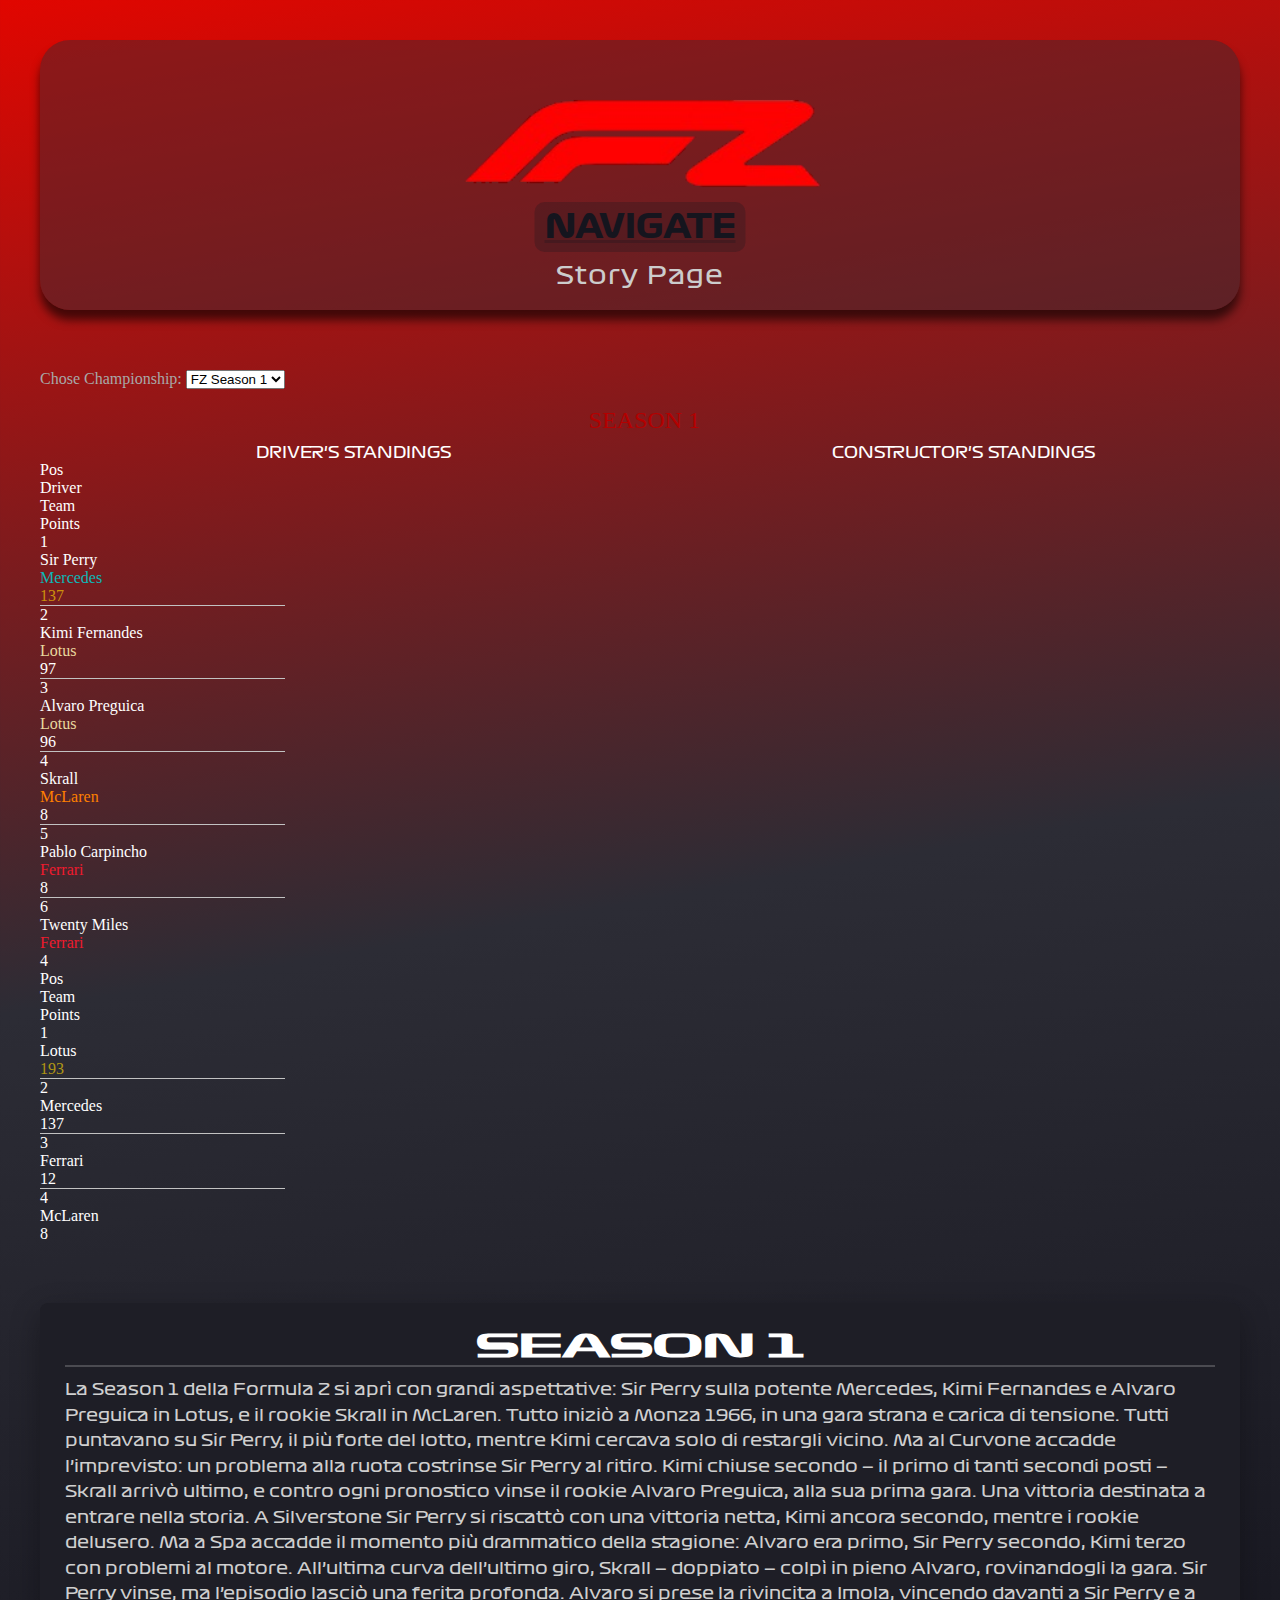
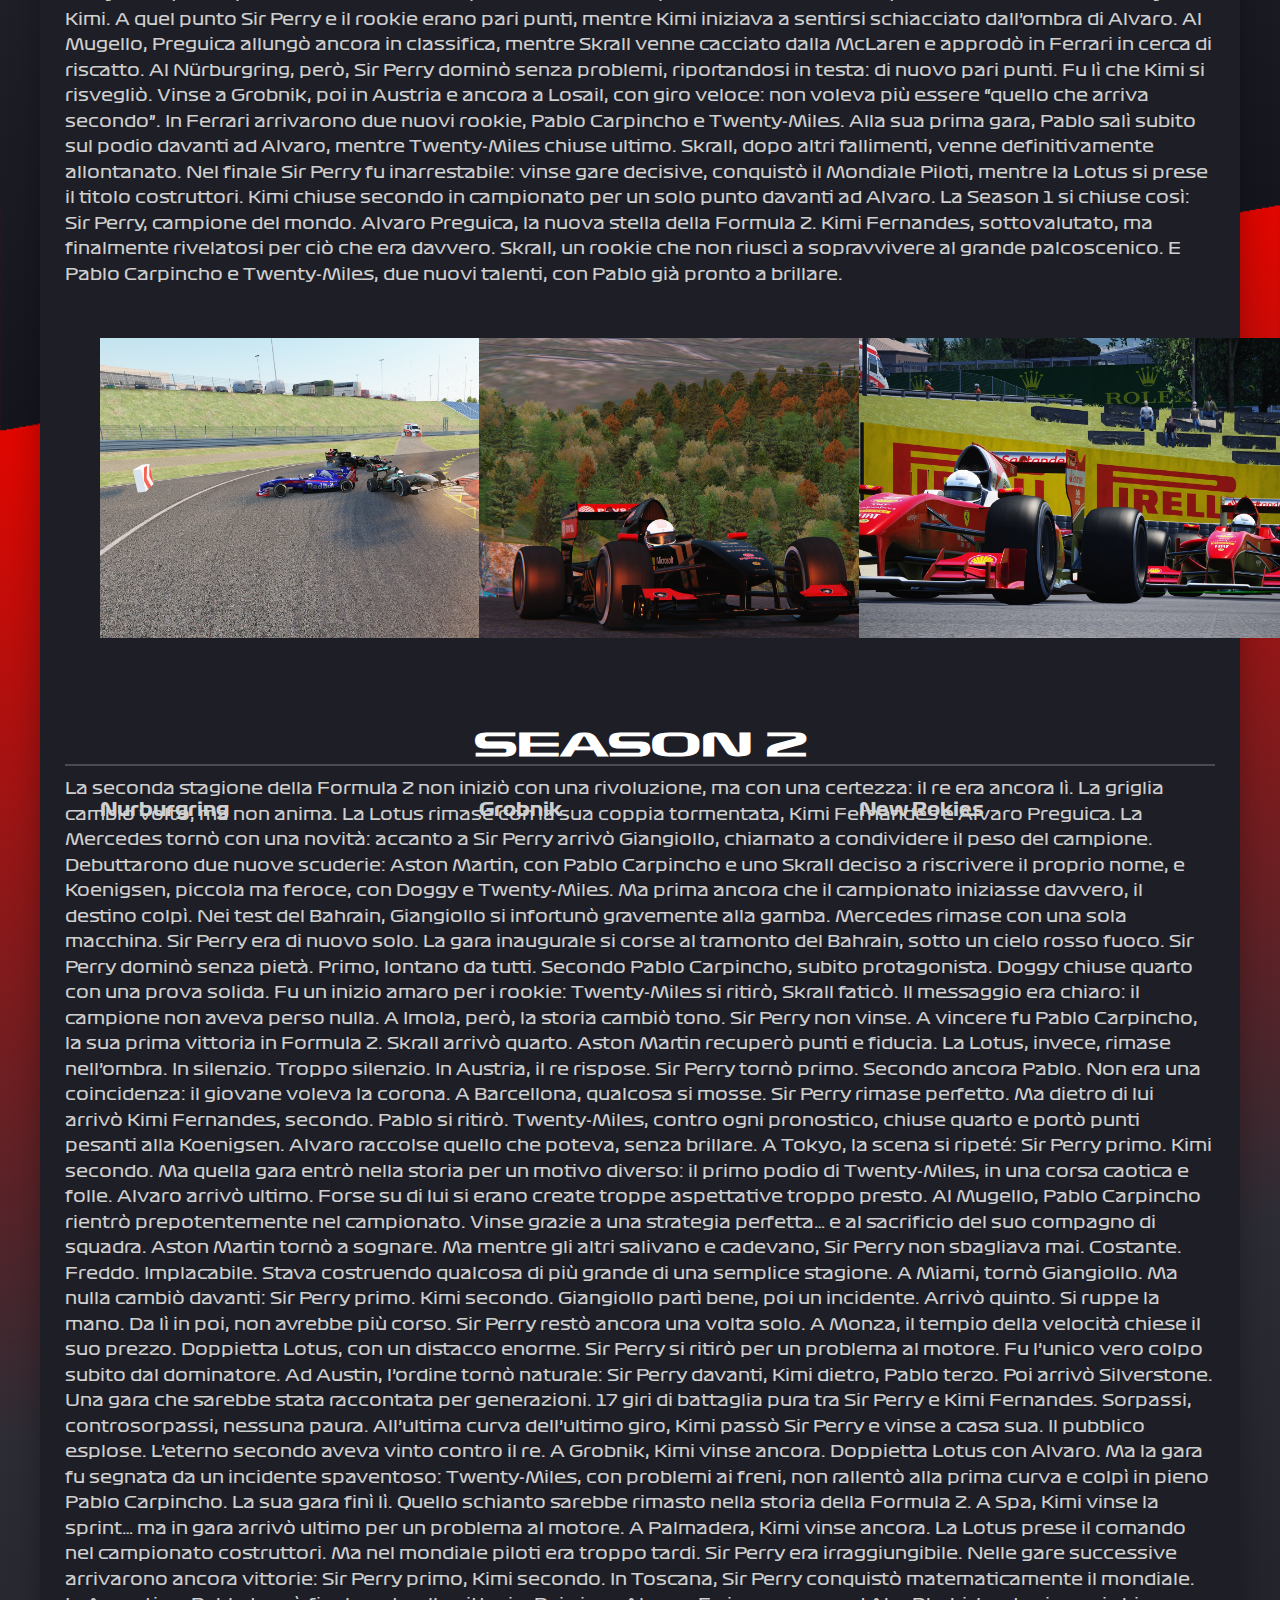
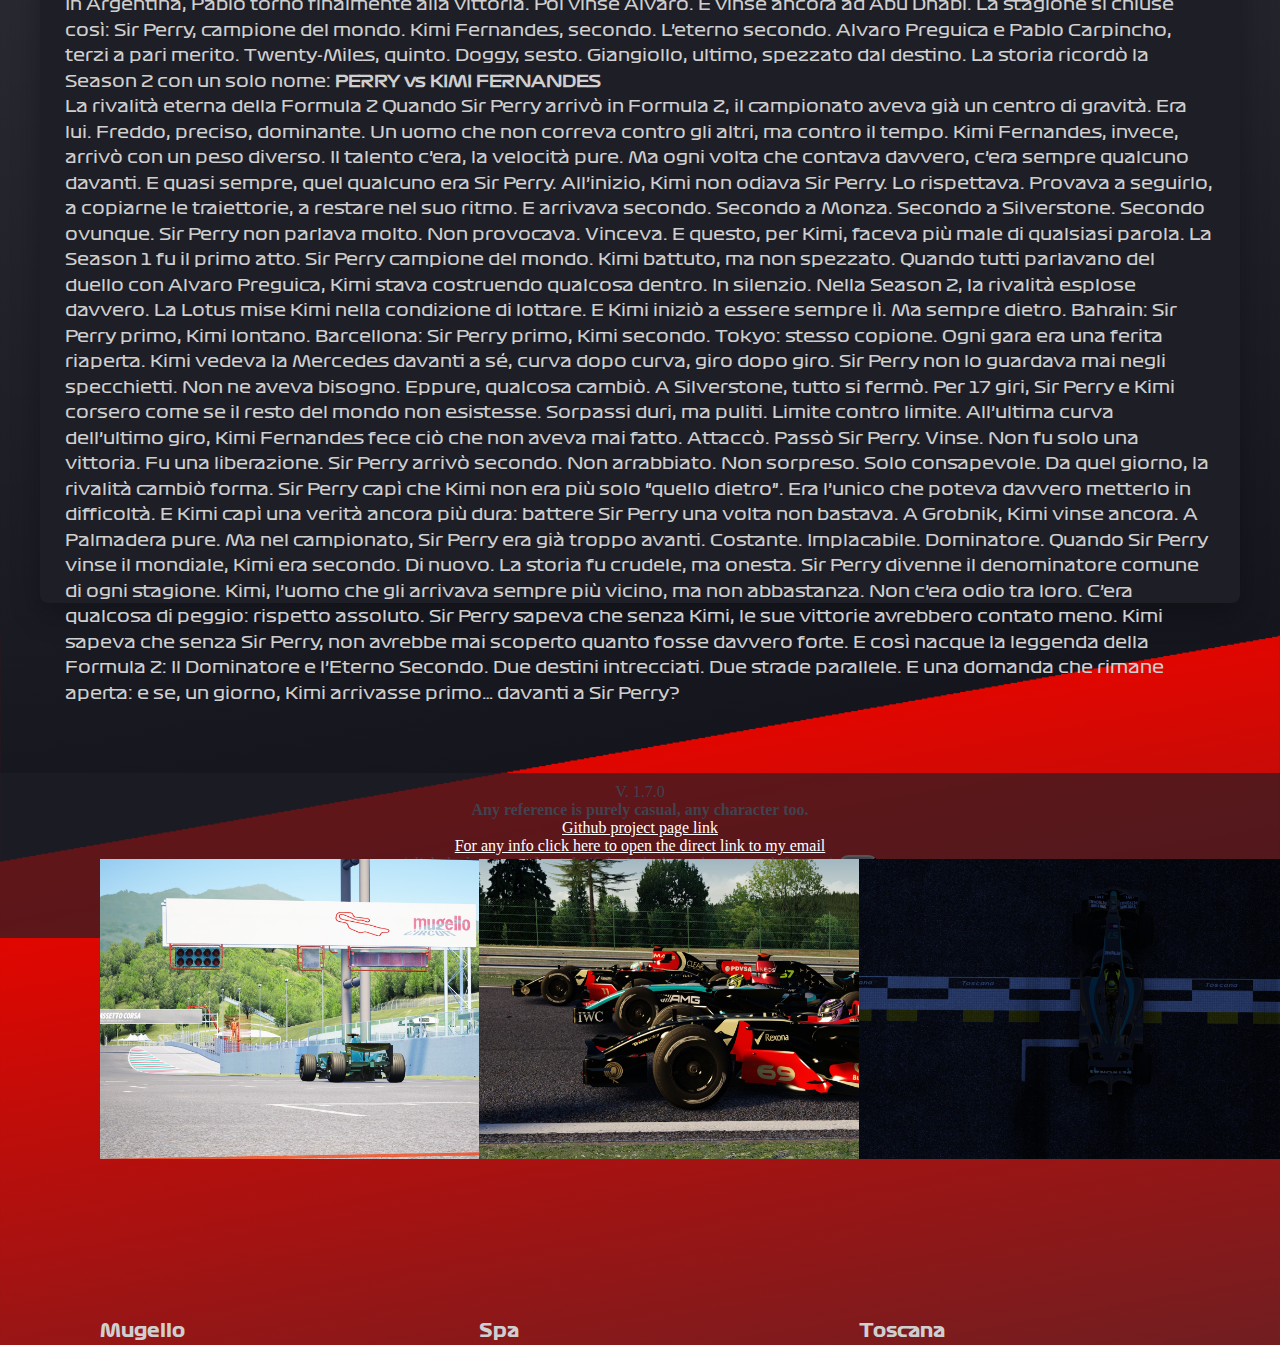
<file: Story.html>
<html lang="it">
<head>
    <script async src="https://www.googletagmanager.com/gtag/js?id=G-9D6RSG5F2R"></script>
    <script>
          window.dataLayer = window.dataLayer || [];
          function gtag(){dataLayer.push(arguments);}
          gtag('js', new Date());

          gtag('config', 'G-9D6RSG5F2R');
    </script>
    <script src="Scripts/scripts.js"></script>
    <script src="Scripts/DriverPageRedirect.js"></script>
    <script src="Scripts/champsStandingsArranges.js"></script>
    <meta name="viewport" content="width=device-width, initial-scale=1.0">
    <title>FZ Web App Story</title>
    <link rel="icon" type="image/png" sizes="32x32" href="Assets/Logos/fxlogo2.0.png">
    <link rel="stylesheet" href="CSSs' Folder/StoryPage.css">


</head>
<body>
<header class="header">
    <img class="header-img"src="Assets/Logos/fxlogo2.0.png" alt="FzLogo">
    <p class="currentPage">Story Page</p>
    <nav class="nav">
        <div class="calendarButton" onclick="SwitchToCalendar()">Calendar</div>
        <div class="driversButton" onclick="SwitchToDrivers()">The Drivers</div>
        <div class="standingsButton" onclick="SwitchToStandings()">STANDINGS</div>
    </nav>
    <button class="menu-button" onclick="toggleMenu()">NAVIGATE</button>
</header>
    <div class="navMobileContainer">
    <div class="navMobileRow">
        <button class="navMobileButton" onclick="SwitchToCalendar()">Calendar</button>
        <button class="navMobileButton" onclick="SwitchToStandings()">Standings</button>
        <button class="navMobileButton" onclick="SwitchToDrivers()">Drivers</button>
    </div>
</div>
<div class="container">
    <div class="champsPanel">    
        <div class="datasPanel">
            <div class="header">
                <span style="color:#a8a8a8">Chose Championship:</span>
                <select class="champs">
                    <option value="1">FZ Season 1</option>
                    <option value="2">FZ Season 2</option>
                </select>
            </div>
            <br>
            <span class="seasonN" style="position: absolute; left: 46%; font-size: x-large ; color: rgb(180, 0, 0) ">SEASON 1</spanstyle></span>
            <br><br>
            <span style="position: absolute; left: 20%; font-family: 'F1 Regular';">DRIVER'S STANDINGS </span>
            <span style="position: absolute; left: 65%; font-family: 'F1 Regular';">CONSTRUCTOR'S STANDINGS </span>
            <br>
        <div class="tablesContainer">
            <div class="table">
                <div class="table-title">
                    <div class="table-text">Pos</div>
                    <div class="table-text">Driver</div>
                    <div class="table-text">Team</div>
                    <div class="table-text">Points</div>
                </div>
                <div class="table-row">
                    <div class="table-text">1</div>
                    <div class="table-name">loading</div>
                    <div class="table-team">loading</div>
                    <div class="table-points">0</div>
                </div>
                <div class="table-row">
                    <div class="table-text">2</div>
                    <div class="table-name">loading</div>
                    <div class="table-team">loading</div>
                    <div class="table-points">0</div>
                </div>
                <div class="table-row">
                    <div class="table-text">3</div>
                    <div class="table-name">loading</div>
                    <div class="table-team">loading</div>
                    <div class="table-points">0</div>
                </div>
                <div class="table-row">
                    <div class="table-text">4</div>
                    <div class="table-name">loading</div>
                    <div class="table-team">loading</div>
                    <div class="table-points">0</div>
                </div>
                <div class="table-row">
                    <div class="table-text">5</div>
                    <div class="table-name">loading</div>
                    <div class="table-team">loading</div>
                    <div class="table-points">0</div>
                </div>
                <div class="table-row">
                    <div class="table-text">6</div>
                    <div class="table-name">loading</div>
                    <div class="table-team">loading</div>
                    <div class="table-points">0</div>
                </div>
                <div class="table-row">
                    <div class="table-text">7</div>
                    <div class="table-name">loading</div>
                    <div class="table-team">loading</div>
                    <div class="table-points">0</div>
                </div>
                <div class="table-row">
                    <div class="table-text">8</div>
                    <div class="table-name">loading</div>
                    <div class="table-team">loading</div>
                    <div class="table-points">0</div>
                </div>
                <div class="table-row" style="border-bottom: none;">
                    <div class="table-text">9</div>
                    <div class="table-name">loading</div>
                    <div class="table-team">loading</div>
                    <div class="table-points">0</div>
                </div>
            </div>
            <div class="table">
                <div class="table-title" style="grid-template-columns: 11% 75% 100px">
                    <div class="table-text">Pos</div>
                    <div class="table-text">Team</div>
                    <div class="table-text">Points</div>
                </div>
                <div class="tableTeam-row">
                    <div class="table-text">1</div>
                    <div class="table-tname">loading</div>
                    <div class="table-points">0</div>
                </div>
                <div class="tableTeam-row">
                    <div class="table-text">2</div>
                    <div class="table-tname">loading</div>
                    <div class="table-points">0</div>
                </div>
                <div class="tableTeam-row">
                    <div class="table-text">3</div>
                    <div class="table-tname">loading</div>
                    <div class="table-points">0</div>
                </div>
                <div class="tableTeam-row" style="border-bottom: none;">
                    <div class="table-text">4</div>
                    <div class="table-tname">loading</div>
                    <div class="table-points">0</div>
                </div>
            </div>
            <script>
                StandingsDataLoad();
            </script>
        </div>
        </div>
    </div>
</div>

    <div class="container">
        <div class="panel">
            <div class="season">
            <h2>SEASON 1</h2>
            <p>La Season 1 della Formula Z si aprì con grandi aspettative: Sir Perry sulla potente Mercedes, Kimi Fernandes e Alvaro Preguica in Lotus, e il rookie Skrall in McLaren. Tutto iniziò a Monza 1966, in una gara strana e carica di tensione. Tutti puntavano su Sir Perry, il più forte del lotto, mentre Kimi cercava solo di restargli vicino. Ma al Curvone accadde l’imprevisto: un problema alla ruota costrinse Sir Perry al ritiro. Kimi chiuse secondo — il primo di tanti secondi posti — Skrall arrivò ultimo, e contro ogni pronostico vinse il rookie Alvaro Preguica, alla sua prima gara. Una vittoria destinata a entrare nella storia.
A Silverstone Sir Perry si riscattò con una vittoria netta, Kimi ancora secondo, mentre i rookie delusero. Ma a Spa accadde il momento più drammatico della stagione: Alvaro era primo, Sir Perry secondo, Kimi terzo con problemi al motore. All’ultima curva dell’ultimo giro, Skrall — doppiato — colpì in pieno Alvaro, rovinandogli la gara. Sir Perry vinse, ma l’episodio lasciò una ferita profonda.
Alvaro si prese la rivincita a Imola, vincendo davanti a Sir Perry e a Kimi. A quel punto Sir Perry e il rookie erano pari punti, mentre Kimi iniziava a sentirsi schiacciato dall’ombra di Alvaro. Al Mugello, Preguica allungò ancora in classifica, mentre Skrall venne cacciato dalla McLaren e approdò in Ferrari in cerca di riscatto.
Al Nürburgring, però, Sir Perry dominò senza problemi, riportandosi in testa: di nuovo pari punti. Fu lì che Kimi si risvegliò. Vinse a Grobnik, poi in Austria e ancora a Losail, con giro veloce: non voleva più essere “quello che arriva secondo”.
In Ferrari arrivarono due nuovi rookie, Pablo Carpincho e Twenty-Miles. Alla sua prima gara, Pablo salì subito sul podio davanti ad Alvaro, mentre Twenty-Miles chiuse ultimo. Skrall, dopo altri fallimenti, venne definitivamente allontanato.
Nel finale Sir Perry fu inarrestabile: vinse gare decisive, conquistò il Mondiale Piloti, mentre la Lotus si prese il titolo costruttori. Kimi chiuse secondo in campionato per un solo punto davanti ad Alvaro.
La Season 1 si chiuse così: Sir Perry, campione del mondo.
Alvaro Preguica, la nuova stella della Formula Z.
Kimi Fernandes, sottovalutato, ma finalmente rivelatosi per ciò che era davvero.
Skrall, un rookie che non riuscì a sopravvivere al grande palcoscenico.
E Pablo Carpincho e Twenty-Miles, due nuovi talenti, con Pablo già pronto a brillare.

        <img src="Assets/PageConstantImages/s1img1.jpg" alt="img1" style="top:110%; left:3%">
        <span style="top:200%; left:3%">Nurburgring</span>
        
        <img src="Assets/PageConstantImages/s1grob.jpg" alt="img1" style="top:110%; left:36%">
        <span style="top:200%; left:36%">Grobnik</span>
        
        <img src="Assets/PageConstantImages/s1ferr.jpg" alt="img1" style="top:110%; left:69%">
        <span style="top:200%; left:69%">New Rokies</span>
    </p>
        </div>

            <div class="season", style="margin-top: 450px">
    <h2 class="season2h2">SEASON 2</h2>
        <p>La seconda stagione della Formula Z non iniziò con una rivoluzione, ma con una certezza:
il re era ancora lì.
La griglia cambiò volto, ma non anima.
La Lotus rimase con la sua coppia tormentata, Kimi Fernandes e Alvaro Preguica.
La Mercedes tornò con una novità: accanto a Sir Perry arrivò Giangiollo, chiamato a condividere il peso del campione.
Debuttarono due nuove scuderie:
Aston Martin, con Pablo Carpincho e uno Skrall deciso a riscrivere il proprio nome,
e Koenigsen, piccola ma feroce, con Doggy e Twenty-Miles.
Ma prima ancora che il campionato iniziasse davvero, il destino colpì.
Nei test del Bahrain, Giangiollo si infortunò gravemente alla gamba.
Mercedes rimase con una sola macchina.
Sir Perry era di nuovo solo.
La gara inaugurale si corse al tramonto del Bahrain, sotto un cielo rosso fuoco.
Sir Perry dominò senza pietà. Primo, lontano da tutti.
Secondo Pablo Carpincho, subito protagonista.
Doggy chiuse quarto con una prova solida.
Fu un inizio amaro per i rookie: Twenty-Miles si ritirò, Skrall faticò.
Il messaggio era chiaro: il campione non aveva perso nulla.
A Imola, però, la storia cambiò tono.
Sir Perry non vinse.
A vincere fu Pablo Carpincho, la sua prima vittoria in Formula Z.
Skrall arrivò quarto.
Aston Martin recuperò punti e fiducia.
La Lotus, invece, rimase nell’ombra. In silenzio. Troppo silenzio.
In Austria, il re rispose.
Sir Perry tornò primo.
Secondo ancora Pablo.
Non era una coincidenza: il giovane voleva la corona.
A Barcellona, qualcosa si mosse.
Sir Perry rimase perfetto.
Ma dietro di lui arrivò Kimi Fernandes, secondo.
Pablo si ritirò.
Twenty-Miles, contro ogni pronostico, chiuse quarto e portò punti pesanti alla Koenigsen.
Alvaro raccolse quello che poteva, senza brillare.
A Tokyo, la scena si ripeté:
Sir Perry primo.
Kimi secondo.
Ma quella gara entrò nella storia per un motivo diverso:
il primo podio di Twenty-Miles, in una corsa caotica e folle.
Alvaro arrivò ultimo.
Forse su di lui si erano create troppe aspettative troppo presto.
Al Mugello, Pablo Carpincho rientrò prepotentemente nel campionato.
Vinse grazie a una strategia perfetta… e al sacrificio del suo compagno di squadra.
Aston Martin tornò a sognare.
Ma mentre gli altri salivano e cadevano, Sir Perry non sbagliava mai.
Costante. Freddo. Implacabile.
Stava costruendo qualcosa di più grande di una semplice stagione.
A Miami, tornò Giangiollo.
Ma nulla cambiò davanti:
Sir Perry primo.
Kimi secondo.
Giangiollo partì bene, poi un incidente. Arrivò quinto.
Si ruppe la mano.
Da lì in poi, non avrebbe più corso.
Sir Perry restò ancora una volta solo.
A Monza, il tempio della velocità chiese il suo prezzo.
Doppietta Lotus, con un distacco enorme.
Sir Perry si ritirò per un problema al motore.
Fu l’unico vero colpo subito dal dominatore.
Ad Austin, l’ordine tornò naturale:
Sir Perry davanti,
Kimi dietro,
Pablo terzo.
Poi arrivò Silverstone.
Una gara che sarebbe stata raccontata per generazioni.
17 giri di battaglia pura tra Sir Perry e Kimi Fernandes.
Sorpassi, controsorpassi, nessuna paura.
All’ultima curva dell’ultimo giro, Kimi passò Sir Perry e vinse a casa sua.
Il pubblico esplose.
L’eterno secondo aveva vinto contro il re.
A Grobnik, Kimi vinse ancora.
Doppietta Lotus con Alvaro.
Ma la gara fu segnata da un incidente spaventoso:
Twenty-Miles, con problemi ai freni, non rallentò alla prima curva e colpì in pieno Pablo Carpincho.
La sua gara finì lì.
Quello schianto sarebbe rimasto nella storia della Formula Z.
A Spa, Kimi vinse la sprint… ma in gara arrivò ultimo per un problema al motore.
A Palmadera, Kimi vinse ancora.
La Lotus prese il comando nel campionato costruttori.
Ma nel mondiale piloti era troppo tardi.
Sir Perry era irraggiungibile.
Nelle gare successive arrivarono ancora vittorie:
Sir Perry primo,
Kimi secondo.
In Toscana, Sir Perry conquistò matematicamente il mondiale.
In Argentina, Pablo tornò finalmente alla vittoria.
Poi vinse Alvaro.
E vinse ancora ad Abu Dhabi.
La stagione si chiuse così:
Sir Perry, campione del mondo.
Kimi Fernandes, secondo. L’eterno secondo.
Alvaro Preguica e Pablo Carpincho, terzi a pari merito.
Twenty-Miles, quinto.
Doggy, sesto.
Giangiollo, ultimo, spezzato dal destino.
La storia ricordò la Season 2 con un solo nome:
<strong> PERRY vs KIMI FERNANDES </strong>
<br>
La rivalità eterna della Formula Z
Quando Sir Perry arrivò in Formula Z, il campionato aveva già un centro di gravità.
Era lui.
Freddo, preciso, dominante. Un uomo che non correva contro gli altri, ma contro il tempo.
Kimi Fernandes, invece, arrivò con un peso diverso.
Il talento c’era, la velocità pure.
Ma ogni volta che contava davvero, c’era sempre qualcuno davanti.
E quasi sempre, quel qualcuno era Sir Perry.
All’inizio, Kimi non odiava Sir Perry.
Lo rispettava.
Provava a seguirlo, a copiarne le traiettorie, a restare nel suo ritmo.
E arrivava secondo.
Secondo a Monza.
Secondo a Silverstone.
Secondo ovunque.
Sir Perry non parlava molto.
Non provocava.
Vinceva.
E questo, per Kimi, faceva più male di qualsiasi parola.
La Season 1 fu il primo atto.
Sir Perry campione del mondo.
Kimi battuto, ma non spezzato.
Quando tutti parlavano del duello con Alvaro Preguica, Kimi stava costruendo qualcosa dentro.
In silenzio.
Nella Season 2, la rivalità esplose davvero.
La Lotus mise Kimi nella condizione di lottare.
E Kimi iniziò a essere sempre lì.
Ma sempre dietro.
Bahrain: Sir Perry primo, Kimi lontano.
Barcellona: Sir Perry primo, Kimi secondo.
Tokyo: stesso copione.
Ogni gara era una ferita riaperta.
Kimi vedeva la Mercedes davanti a sé, curva dopo curva, giro dopo giro.
Sir Perry non lo guardava mai negli specchietti.
Non ne aveva bisogno.
Eppure, qualcosa cambiò.
A Silverstone, tutto si fermò.
Per 17 giri, Sir Perry e Kimi corsero come se il resto del mondo non esistesse.
Sorpassi duri, ma puliti.
Limite contro limite.
All’ultima curva dell’ultimo giro, Kimi Fernandes fece ciò che non aveva mai fatto.
Attaccò.
Passò Sir Perry.
Vinse.
Non fu solo una vittoria.
Fu una liberazione.
Sir Perry arrivò secondo.
Non arrabbiato.
Non sorpreso.
Solo consapevole.
Da quel giorno, la rivalità cambiò forma.
Sir Perry capì che Kimi non era più solo “quello dietro”.
Era l’unico che poteva davvero metterlo in difficoltà.
E Kimi capì una verità ancora più dura:
battere Sir Perry una volta non bastava.
A Grobnik, Kimi vinse ancora.
A Palmadera pure.
Ma nel campionato, Sir Perry era già troppo avanti.
Costante. Implacabile. Dominatore.
Quando Sir Perry vinse il mondiale, Kimi era secondo.
Di nuovo.
La storia fu crudele, ma onesta.
Sir Perry divenne il denominatore comune di ogni stagione.
Kimi, l’uomo che gli arrivava sempre più vicino, ma non abbastanza.
Non c’era odio tra loro.
C’era qualcosa di peggio: rispetto assoluto.
Sir Perry sapeva che senza Kimi, le sue vittorie avrebbero contato meno.
Kimi sapeva che senza Sir Perry, non avrebbe mai scoperto quanto fosse davvero forte.
E così nacque la leggenda della Formula Z:
Il Dominatore e l’Eterno Secondo.
Due destini intrecciati.
Due strade parallele.
E una domanda che rimane aperta:
e se, un giorno, Kimi arrivasse primo… davanti a Sir Perry?

        <img src="Assets/PageConstantImages/s2pab.jpg" alt="img1" style="top:110%; left:3%">
        <span style="top:140%; left:3%">Mugello</span>
        
        <img src="Assets/PageConstantImages/s2spa.jpg" alt="img1" style="top:110%; left:36%">
        <span style="top:140%; left:36%">Spa</span>
        
        <img src="Assets/PageConstantImages/s2tos.jpg" alt="img1" style="top:110%; left:69%">
        <span style="top:140%; left:69%">Toscana</span>
        </p>
        </div>
        
</div>
</div>

<footer>
    V. 1.7.0
    <br>
    <STRONG>Any reference is purely casual, any character too.</STRONG>
    <br>
    <a href="https://github.com/SirPerryyy/FZ-web-app/" style="color: white;">Github project page link</a>
<br>
    <a href="mailto:simonepappalardi0@gmail.com" style="color: white;">For any info click here to open the direct link to my email</a><br>
    (click the button on the right if the link above doesn't work for you)
    <button onclick="CopyClipboard()" style="background-color: #42424e; border-radius: 20px;">Copia</button>
    <br>THIS SITE IS PRIVATE AND WAS MADE AND IS USED EXCLUSIVELY FOR PERSONAL USE
    <br>Redistribution is highly forbidden!
    <br>La ridistribuzione è severamente vietata!
</footer>
</body>
</html>
</file>
